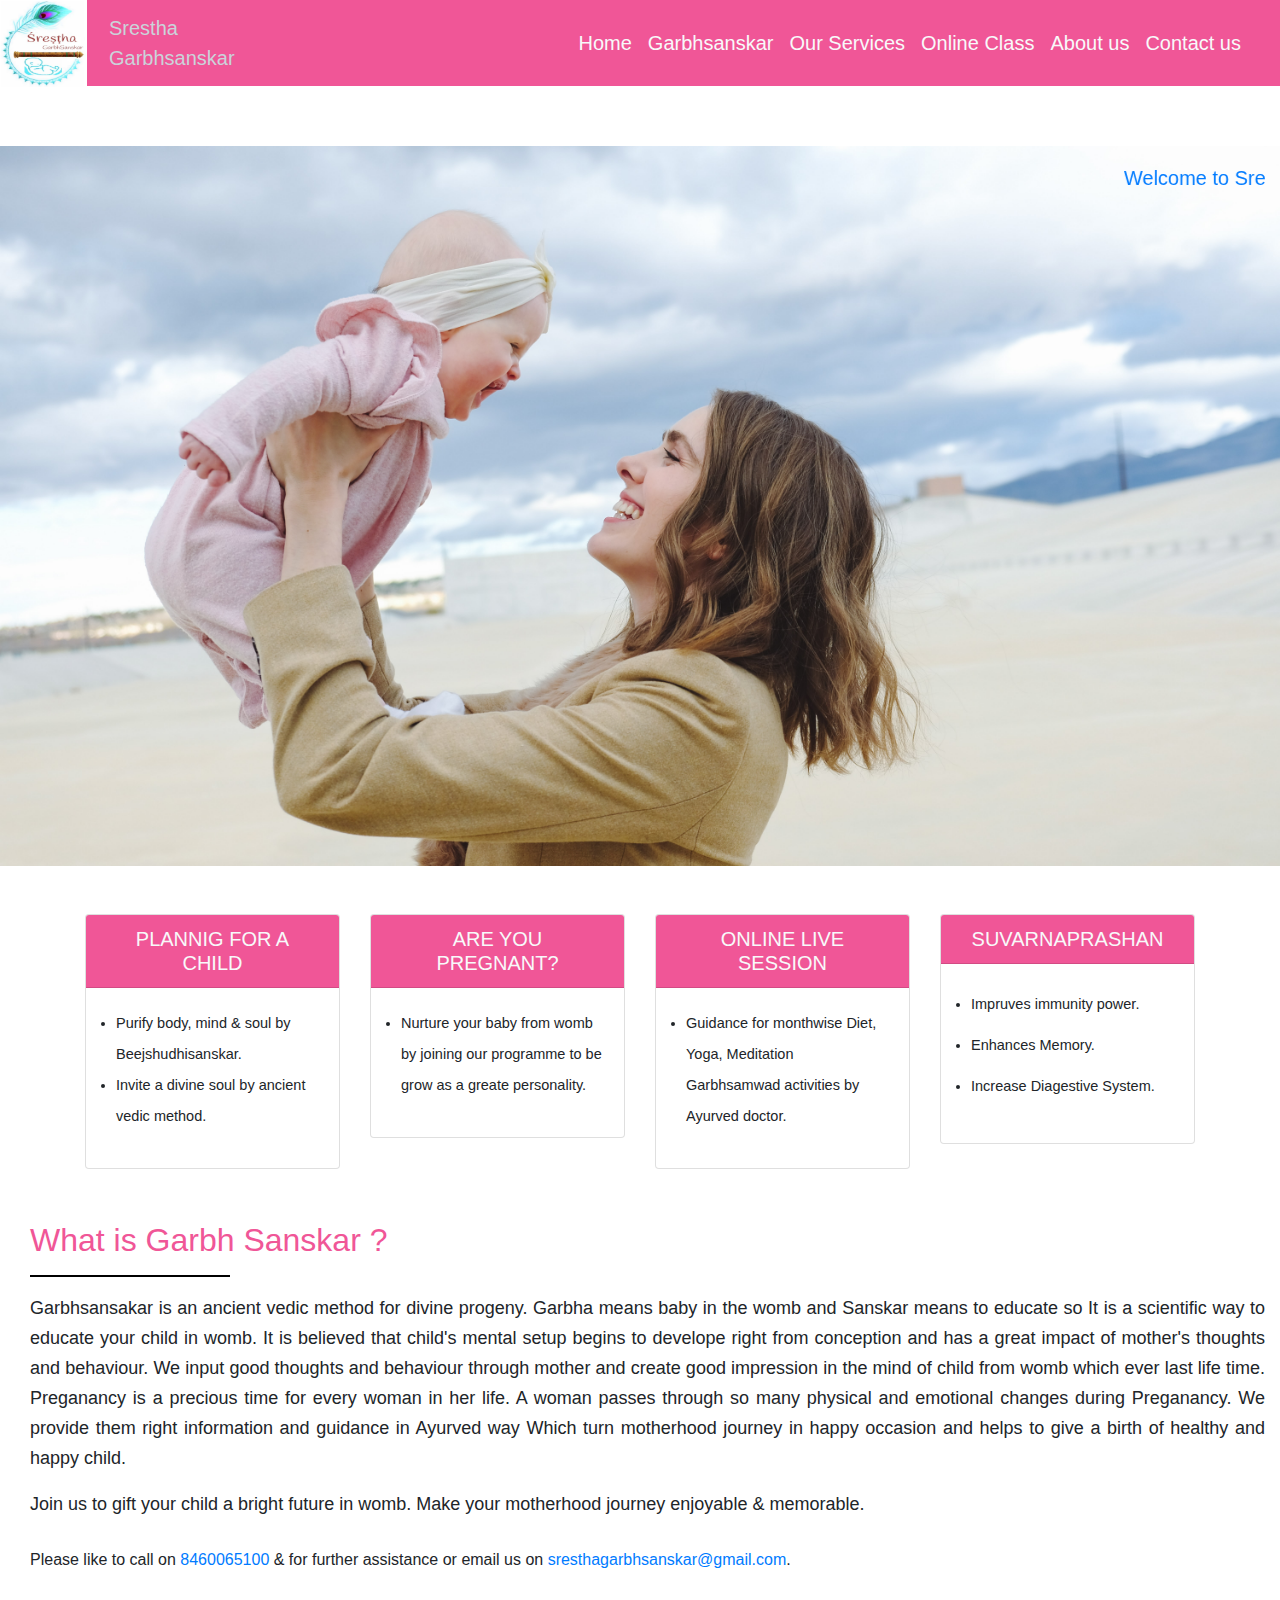
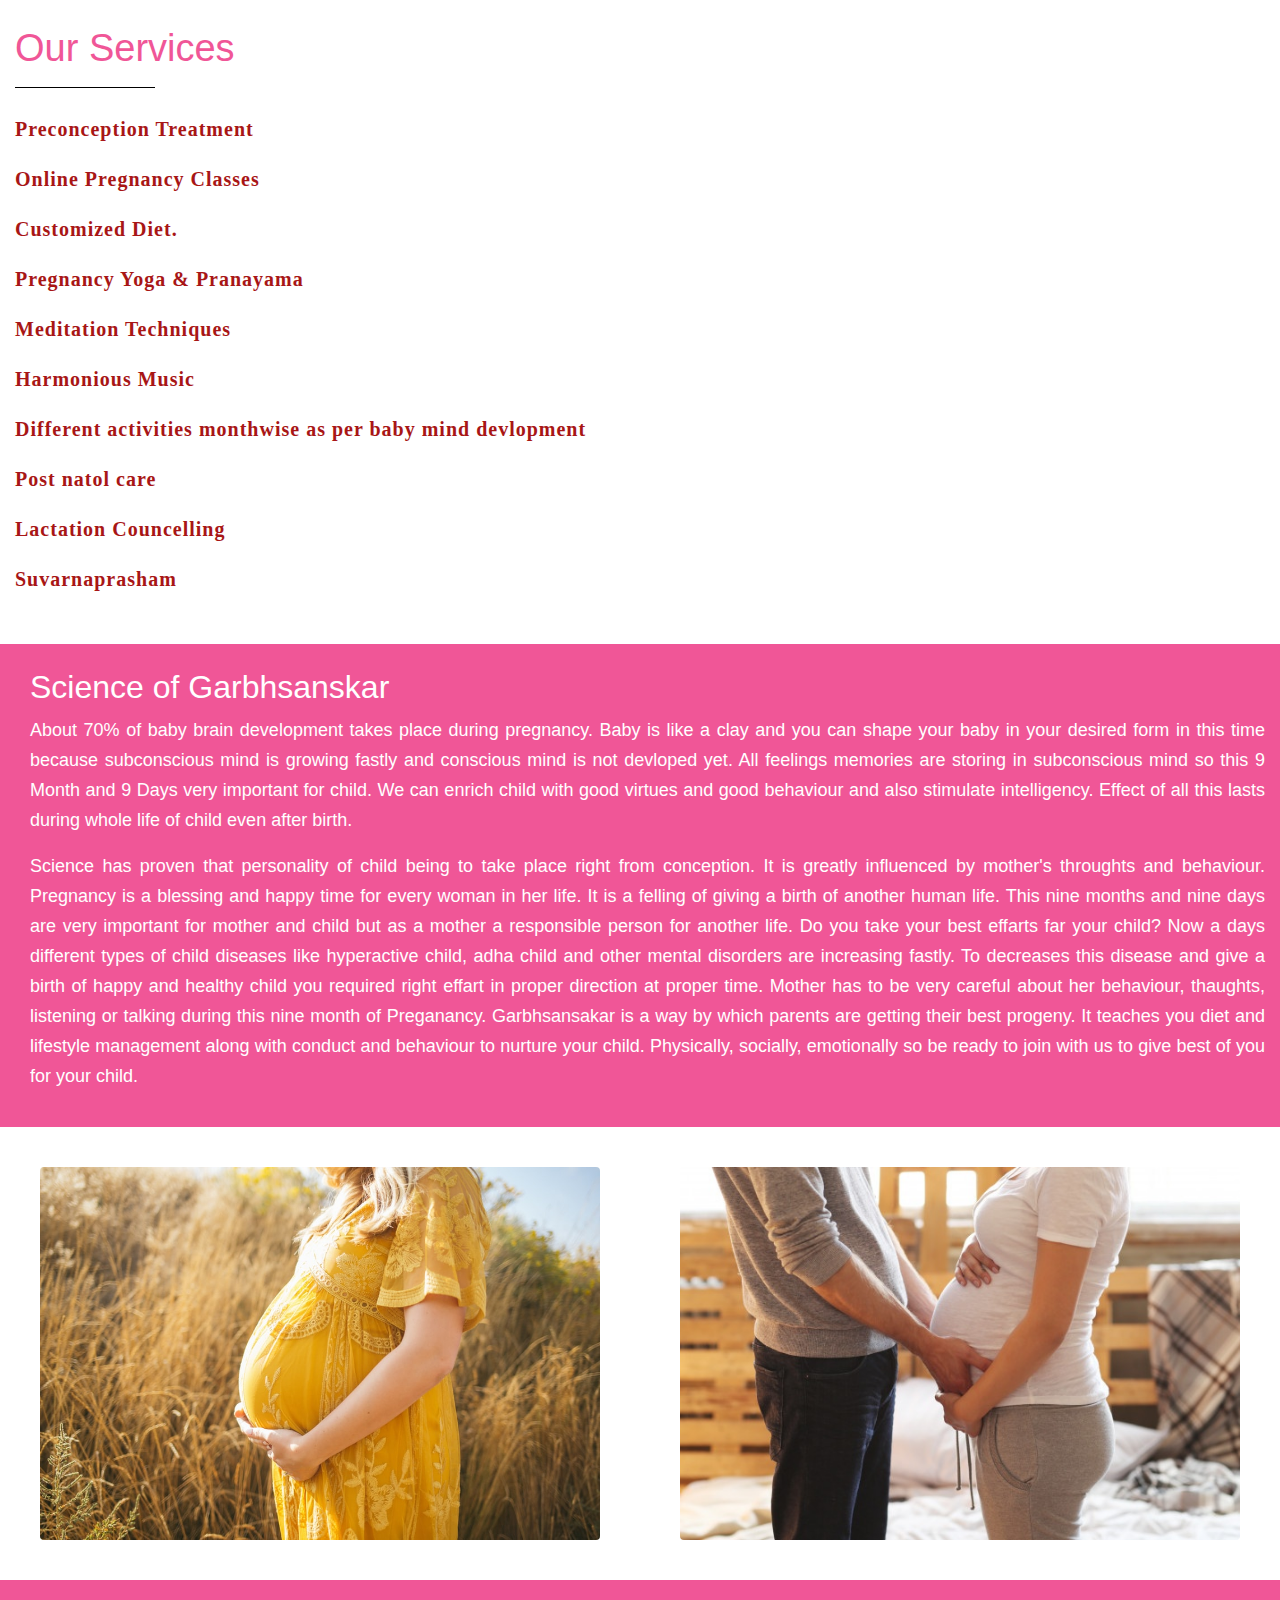
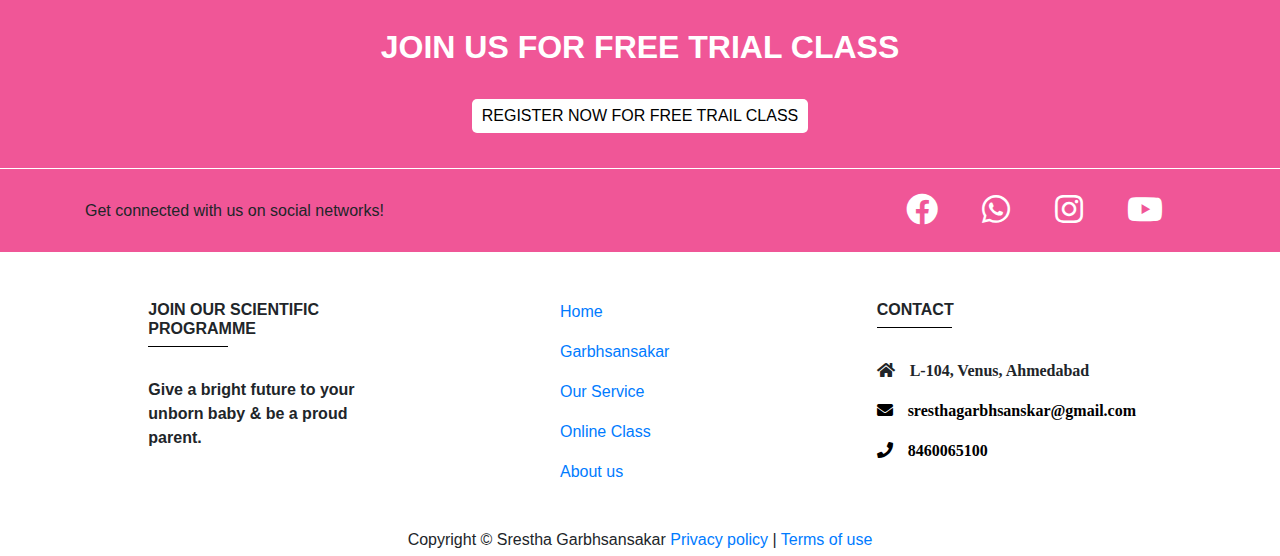
<file: index.html>
<!DOCTYPE html>
<html lang="en">

<head>
  <!-- <meta name="viewport" content="width=device-width, initial-scale=1"> -->
  <meta name="viewport" content="width=device-width, initial-scale=1, maximum-scale=1, user-scalable=no">
  <meta charset="UTF-8">
  <meta http-equiv="X-UA-Compatible" content="IE=edge">
  <meta name="viewport" content="width=device-width, initial-scale=1.0">
  <title>Srestha Garbhsanskar</title>
  <link rel="stylesheet" type="text/css"
    href="https://cdnjs.cloudflare.com/ajax/libs/font-awesome/5.15.3/css/all.min.css">
  <link rel="stylesheet" href="https://cdn.jsdelivr.net/npm/bootstrap@4.6.0/dist/css/bootstrap.min.css"
    integrity="undefined" crossorigin="anonymous">

  <script src="https://code.jquery.com/jquery-3.4.1.slim.min.js"
    integrity="sha384-J6qa4849blE2+poT4WnyKhv5vZF5SrPo0iEjwBvKU7imGFAV0wwj1yYfoRSJoZ+n"
    crossorigin="anonymous"></script>
  <script src="https://cdn.jsdelivr.net/npm/popper.js@1.16.0/dist/umd/popper.min.js"
    integrity="sha384-Q6E9RHvbIyZFJoft+2mJbHaEWldlvI9IOYy5n3zV9zzTtmI3UksdQRVvoxMfooAo"
    crossorigin="anonymous"></script>
  <script src="https://stackpath.bootstrapcdn.com/bootstrap/4.4.1/js/bootstrap.min.js"
    integrity="sha384-wfSDF2E50Y2D1uUdj0O3uMBJnjuUD4Ih7YwaYd1iqfktj0Uod8GCExl3Og8ifwB6"
    crossorigin="anonymous"></script>
  <link rel="stylesheet" href="hero.css">
</head>

<body>
  
  <nav class="navbar navbar-expand-lg fixed-top nest" style="background-color:#f05697;width: auto;">
    <div class="container-fluid">
      <a class="navbar-brand text-light lett" href="#">
        <img src="hero 1.png" alt="" style="width: 87px;height: 87px;" class="jkl">
        Srestha
        <br>
        Garbhsanskar
      </a>
      <button type="button" class="navbar-toggler" data-toggle="collapse" data-target="#id1">
        <i class="fa fa-bars" aria-hidden="true"></i>
      </button>
      <div class="collapse navbar-collapse" id="id1">
        <ul class="navbar-nav ml-auto">
          <li class="nav-item">
            <a class="nav-link text-light" aria-current="page" href="#">Home</a>
          </li>
          <li class="nav-item">
            <a class="nav-link text-light" aria-current="page" href="garbhsanskar.html">Garbhsanskar</a>

          <li class="nav-item">
            <a class="nav-link text-light" href="our.html">Our Services</a>
          </li>
          <li class="nav-item">
            <a class="nav-link text-light" href="class.html">Online Class</a>
          </li>
          <li class="nav-item">
            <a class="nav-link text-light" href="about.html">About us</a>
          </li>
          <li class="nav-item">
            <a class="nav-link text-light" href="https://api.whatsapp.com/message/EUW7HA3VGBU4K1">Contact us</a>
          </li>
        </ul>
      </div>
    </div>
    </div>
  </nav>
  
  <!-- <div class="gh"> -->
    <div class="container-fluid gh">
      <marquee behaviour="scroll" width="100%" direction="left" scrollamount="15">
        <h5 class="text-primary" style="margin-top: 20px;">
          Welcome to Srestha Garbhsanskars Complete Online Platform
      </marquee>
      </h5>
      </marquee>
    </div>
  <!-- </div> -->
  <section>
    <div class="container">
      <div class="row">
        <div class="col-lg-3 col-sm-8 mb-4 mt-5 jk">
          <div class="card mb-1">
            <h5 class="card-header text-center  text-light" style="background-color:#f05697;">PLANNIG FOR A CHILD
              </h4>
              <div class="card-body">
                <ul class="bcd">
                  <li>
                    Purify body, mind & soul by Beejshudhisanskar.
                  </li>
                  <li>
                    Invite a divine soul by ancient vedic method.
                  </li>
                </ul>
              </div>
          </div>
        </div>
        <div class="col-lg-3 col-sm-8 mb-4 mt-5 jk">
          <div class="card mb-1">
            <h5 class="card-header text-center  text-light" style="background-color:#f05697;">ARE YOU PREGNANT?</h4>
              <div class="card-body">
                <ul class="bcd">
                  <li>
                    Nurture your baby from womb by joining our programme to be grow as a greate personality.
                  </li>
                </ul>
              </div>
          </div>
        </div>
        <div class="col-lg-3 col-sm-8 mb-4 mt-5 jk">
          <div class="card mb-1">
            <h5 class="card-header text-center text-light" style="background-color:#f05697;"> ONLINE LIVE SESSION
            </h5>
            <div class="card-body">
              <ul class="bcd">
                <li>
                  Guidance for monthwise Diet, Yoga, Meditation Garbhsamwad activities by Ayurved doctor.
                </li>
              </ul>
            </div>
          </div>
        </div>
        <div class="col-lg-3 col-sm-8 mb-4 mt-5 jkm">
          <div class="card mb-1">
            <h5 class="card-header text-center  text-light" style="background-color:#f05697;">SUVARNAPRASHAN</h4>
              <div class="card-body">
                <ul class="bcd">
                  <li>
                    Impruves immunity power.
                  </li>
                  <li>
                    Enhances Memory.
                  </li>
                  <li>
                    Increase Diagestive System.
                  </li>
                </ul>
              </div>
          </div>
        </div>
      </div>
  </section>
  <section>
    <div class='col-lg-12'>
      <h2 class="pt-4" style="color:#f05697; margin-left: 15px;">What is Garbh Sanskar ?</h2>
      <hr style="width: 200px;height:0.5px; margin-left:15px;background-color: black ;">
      <p class="abc">Garbhsansakar is an ancient vedic method for divine progeny. Garbha means baby in the womb and
        Sanskar means to educate so It is a scientific way to educate your
        child
        in womb. It is believed that child's mental setup begins to develope right from
        conception and has a great impact of mother's thoughts and behaviour. We input good thoughts and behaviour
        through mother and create good impression in the mind of child from womb which ever last life time. Preganancy
        is a precious
        time for every woman in her life. A woman passes through so many physical and emotional changes during
        Preganancy. We provide them right information and guidance in Ayurved way Which turn motherhood journey in happy
        occasion and helps to give a birth of healthy and happy child.
      </p>
      <p class="abc">
        Join us to gift your child a bright future in womb. Make your motherhood journey enjoyable & memorable.
      </p>
      <p class="nak">Please like to call on <a href='tel:8460065100'>8460065100</a> & for further assistance or email us
        on <a href='mailto:sresthagarbhsanskar@gmail.com'>sresthagarbhsanskar@gmail.com</a>.</p>
    </div>
  </section>
  <div id="ab">
    <div class="ashu container-fluid">
      <div class='col-lg-12'>
        <h2 style="color:#f05697;text-align: justify;font-size: 38px;">Our Services</h2>
        <hr style="width: 140px;margin-left: 0px; background-color:black;">
        <div class="nmaj" style="font-size: 20px;height: max-content;">
          <a href="our.html" style="color: rgb(168, 22, 22);text-decoration: none;" aria-hidden="true"><b
              class="nmaj">Preconception Treatment</b></a><br>
          <a href="our.html" aria-hidden="true" style="color: rgb(168, 22, 22);text-decoration:
            none;"><b class="nmaj">Online Pregnancy Classes</b></a><br>
          <a href="our.html" aria-hidden="true" style="color: rgb(168, 22, 22);text-decoration: none;"><b
              class="nmaj">Customized Diet.</b></a><br>
          <a href="our.html" aria-hidden="true" style="color: rgb(168, 22, 22);text-decoration: none;"><b
              class="nmaj">Pregnancy Yoga &
              Pranayama</b></a><br>
          <a href="our.html" aria-hidden="true" style="color: rgb(168, 22, 22);text-decoration: none;"><b
              class="nmaj">Meditation Techniques</b></a><br>
          <a href="our.html" aria-hidden="true" style="color: rgb(168, 22, 22);text-decoration: none;"><b
              class="nmaj">Harmonious Music</b></a><br>
          <a href="our.html" aria-hidden="true" style="color: rgb(168, 22, 22);text-decoration: none;"><b
              class="nmaj">Different activities monthwise as per
              baby mind
              devlopment</b></a><br>
          <a href="our.html" aria-hidden="true" style="color: rgb(168, 22, 22);text-decoration: none;"><b
              class="nmaj">Post natol care</b></a><br>
          <a href="our.html" aria-hidden="true" style="color: rgb(168, 22, 22);text-decoration: none;"><b
              class="nmaj">Lactation Councelling</b></a><br>
          <a href="our.html" aria-hidden="true" style="color: rgb(168, 22, 22);text-decoration: none;"><b
              class="nmaj">Suvarnaprasham</b></a><br>
        </div>
      </div>
    </div>
  </div>
  <div class='col-lg-12 aj'>
    <h2 class="pt-4" style="color:white; margin-left: 15px;">Science of Garbhsanskar</h2>
    <p class="pqr">
      About 70% of baby brain development takes place during pregnancy. Baby is like a clay and you can shape your baby
      in your desired form in this time because subconscious mind is growing fastly and conscious mind is not devloped
      yet. All feelings memories are storing in subconscious mind so this 9 Month and 9 Days very important for child.
      We can enrich child with good virtues and good behaviour and also stimulate intelligency. Effect of all this lasts
      during whole life of child even after birth.
    </p>
    <p class="pqr">Science has proven that personality of child being to take place right from conception. It is greatly
      influenced by mother's throughts and behaviour. Pregnancy is a blessing and happy time for every woman in her
      life. It is a felling of giving a birth of another human life. This nine months and nine days are very important
      for mother and child but as a mother a responsible person for another life. Do you take your best effarts far your
      child? Now a days different types of child diseases like hyperactive child, adha child and other mental disorders
      are increasing fastly. To decreases this disease and give a birth of happy and healthy child you required right
      effart in proper direction at proper time. Mother has to be very careful about her behaviour, thaughts, listening
      or talking during this nine month of Preganancy. Garbhsansakar is a way by which parents are getting their best
      progeny. It teaches you diet and lifestyle management along with conduct and behaviour to nurture your child.
      Physically, socially, emotionally so be ready to join with us to give best of you for your child.
    </p>
  </div>

  <div class="row1 imgc">
    <div class="column1 imgc">
      <img src="lady.jfif" alt="Image1" class="rounded mx-auto d-block" style="width:100%">
    </div>
    <div class="column1 imgc">
      <img src="couple.jpg" alt="Image2" class="rounded mx-auto d-block" style="width:100%">
    </div>
  </div>
    <div class='col-lg-12 jj'>
    <h2 class="pt-5" style="color:white;"><b>JOIN US FOR FREE TRIAL CLASS</b></h2>
    <br>
    <button class="bt">
      <a href="https://wa.me/918460065100" style="color: black;text-decoration: none;">REGISTER NOW FOR FREE TRAIL
        CLASS</a>
    </button>
  </div>
  <footer class="page-footer font-small unique-color-dark">
    <div style="background-color:#f05697;">
      <div class="container">
        <div class="row py-4 d-flex align-items-center">
          <div class="col-md-6 col-lg-5 text-center text-md-left mb-4 mb-md-0">
            <h6 class="mb-0">Get connected with us on social networks!</h6>
          </div>
          <div class="col-md-6 col-lg-7 text-center text-md-right">
            <a href="https://www.facebook.com/Sresthagarbhsanskar/" class="fab fa-facebook fa-2x px-2 mr-4"
              style="color: white; text-decoration: none;"> </a>
            <a href="https://wa.me/918460065100" class="fab fa-whatsapp fa-2x px-2 mr-4"
              style="color: white; text-decoration: none;"> </a>
            <a href="https://www.instagram.com/invites/contact/?i=1d3l0dghj39b1&utm_content=mlavpvs"
              class="fab fa-instagram fa-2x px-2 mr-4" style="color: white;text-decoration: none;">
            </a>
            <!-- <a href="mailto:drjknakum@gmail.com" class="fa fa-envelope fa-2x px-2 mr-4" style="color:white; text-decoration: none;">
            </a> -->
            <a href="https://www.youtube.com/channel/UCugud4tsBYFS9ceZE3rSoVQ" class="fab fa-youtube fa-2x px-2 mr-4"
              style="text-decoration: none; color: white;"> </a>
            </a>
          </div>
        </div>
      </div>
    </div>
    <div style="background-color:white;">
      <div class="container text-center text-md-left mt-0">
        <div class="row pt-5">
          <div class="col-md-3 col-lg-4 col-xl-3 mx-auto mb-4">
            <h6 class="text-uppercase font-weight-bold">Join our scientific programme</h6>
            <hr class="deep-purple accent-2 mb-4 mt-0 d-inline-block mx-auto"
              style="width: 80px;background-color: black;">
            <p><b>Give a bright future to your unborn baby & be a proud parent.</b></p>
          </div>
          <div class="col-md-2 col-lg-2 col-xl-2 mx-auto mb-4">
            <p>
              <a href="hero.html">Home</a>
            </p>
            <p>
              <a href="garbhsanskar.html">Garbhsansakar</a>
            </p>
            <p>
              <a href="our.html">Our Service</a>
            </p>
            <p>
              <a href="class.html">Online Class</a>
            </p>
            <p>
              <a href="about.html">About us</a>
            </p>
          </div>
          <div class="col-md-4 col-lg-3 col-xl-3 mx-auto mb-md-0 mb-4">
            <h6 class="text-uppercase font-weight-bold">Contact</h6>
            <hr class="deep-purple accent-2 mb-4 mt-0 d-inline-block mx-auto"
              style="width: 75px;background-color: black;">
            <p>
              <i class="fas fa-home mr-3"><span style="margin-left: 15px;">L-104, Venus, Ahmedabad</span></i>
            </p>
            <p>
              <a href="mailto:sresthagarbhsanskar@gmail.com" style="text-decoration: none; color: black;"
                class="fas fa-envelope mr-3"><span style="margin-left:15px;">sresthagarbhsanskar@gmail.com</span></a>
            </p>
            <p>
              <a href='tel:8460065100' style="text-decoration: none; color: black;" class="fas fa-phone mr-3"><span
                  style="margin-left:15px;">8460065100</span></a>
            </p>
          </div>
        </div>
      </div>
      <div class="footer-copyright text-center py-1"> Copyright &#169; Srestha Garbhsansakar
        <a href="#" class="symbols">Privacy policy</a>
        |
        <a href="#" class="symbols">Terms of use</a>
      </div>
    </div>
  </footer>
</body>

</html>
</file>
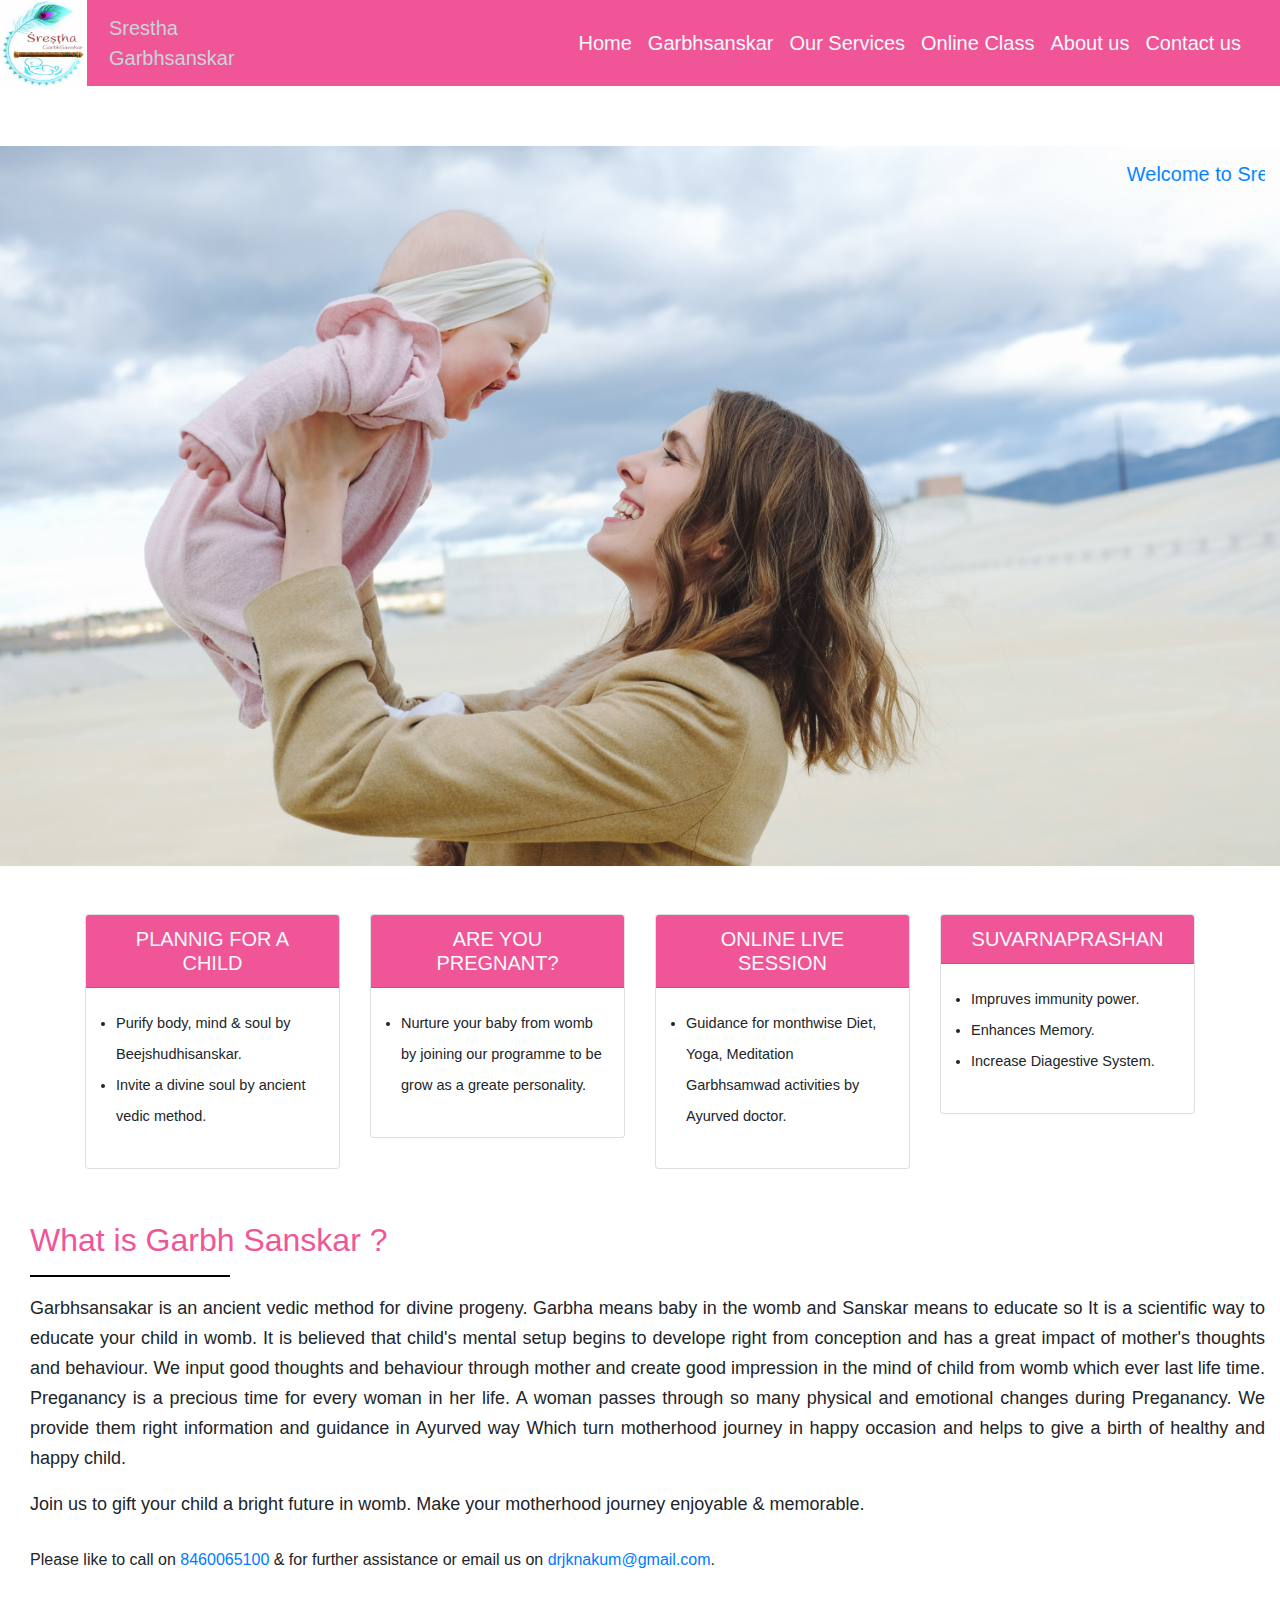
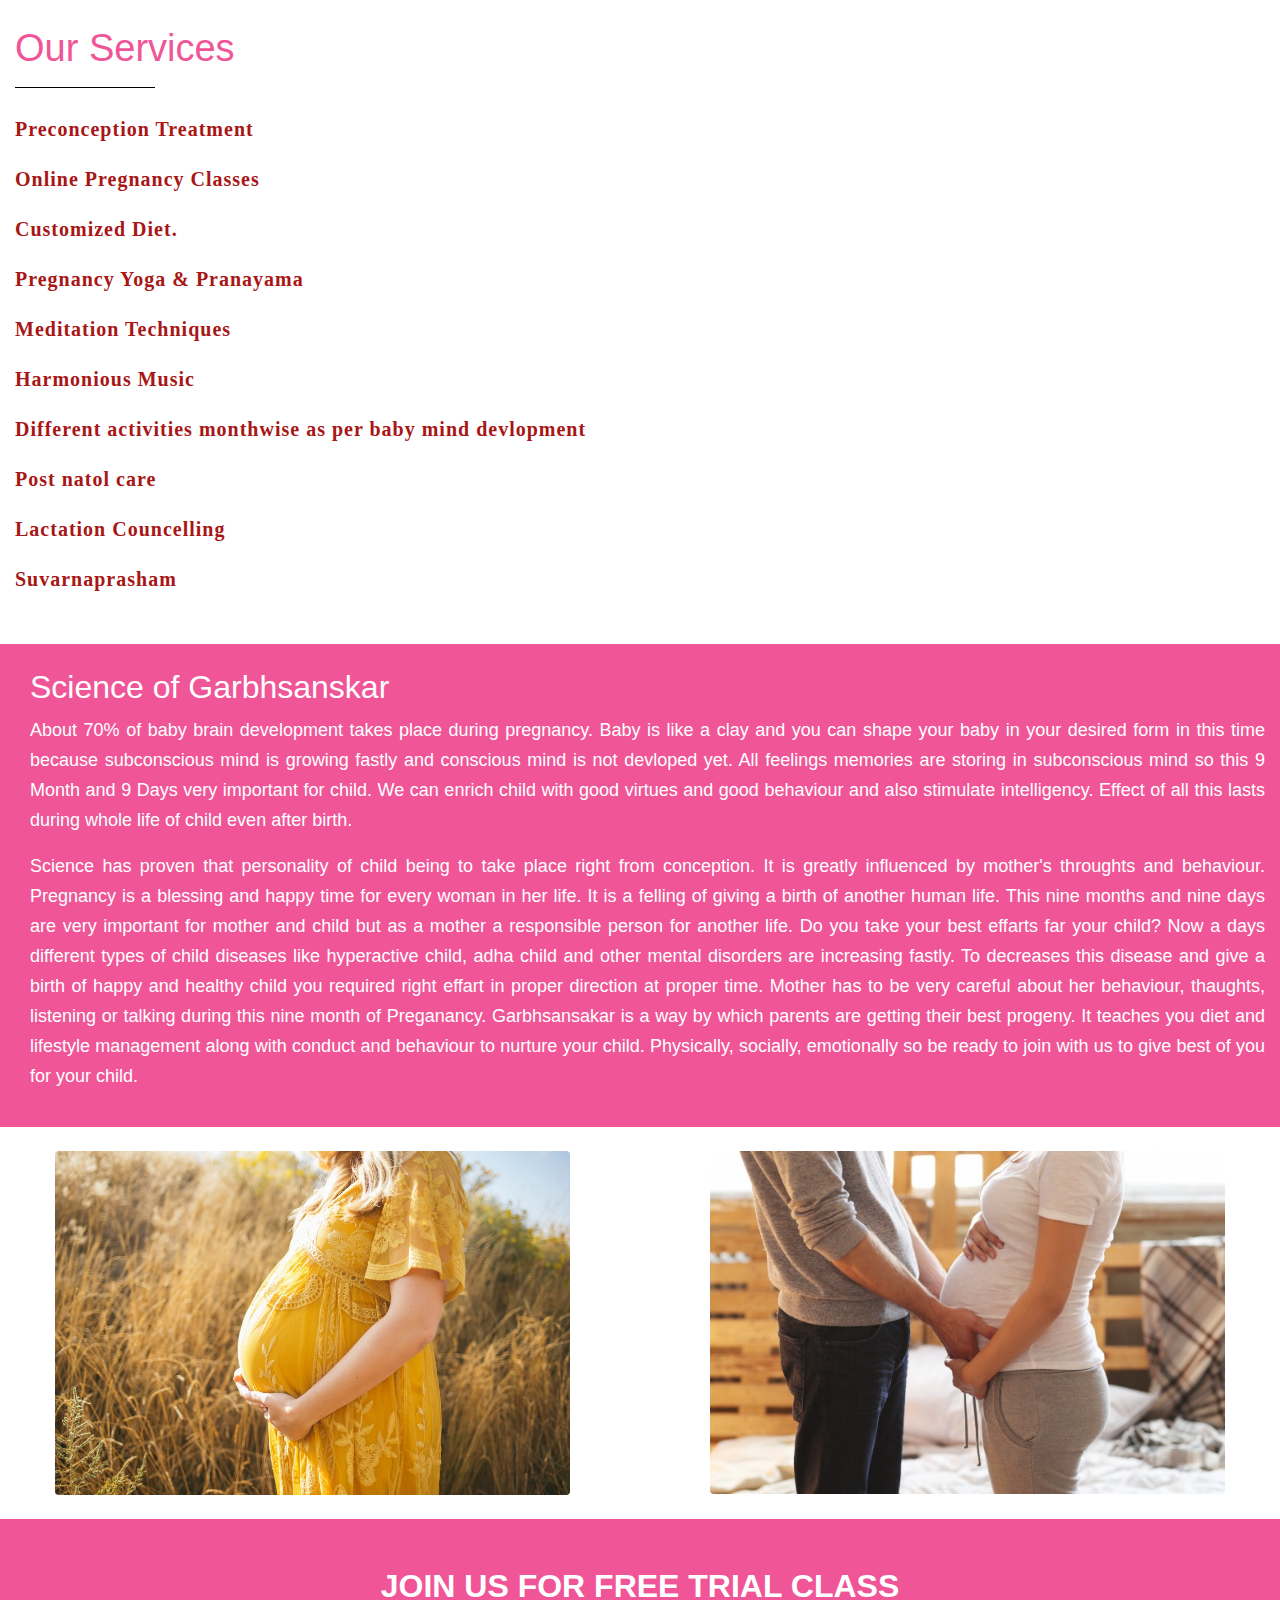
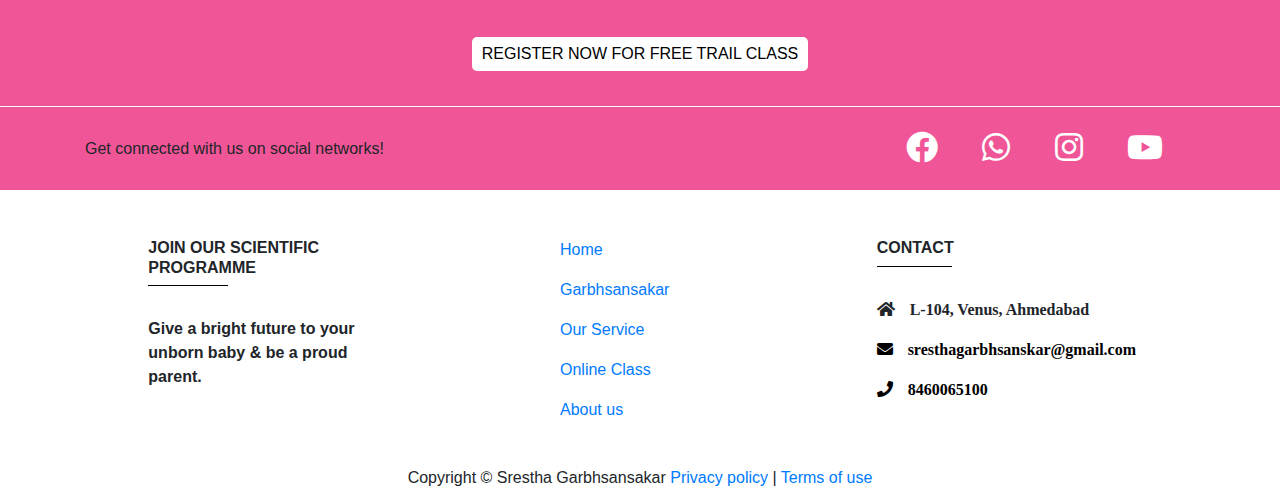
<file: hero (1) (1).html>
<!DOCTYPE html>
<html lang="en">

<head>
  <!-- <meta name="viewport" content="width=device-width, initial-scale=1"> -->
  <meta name="viewport" content="width=device-width, initial-scale=1, maximum-scale=1, user-scalable=no">
  <meta charset="UTF-8">
  <meta http-equiv="X-UA-Compatible" content="IE=edge">
  <meta name="viewport" content="width=device-width, initial-scale=1.0">
  <title>Srestha Garbhsanskar</title>
  <link rel="stylesheet" type="text/css"
    href="https://cdnjs.cloudflare.com/ajax/libs/font-awesome/5.15.3/css/all.min.css">
  <link rel="stylesheet" href="https://cdn.jsdelivr.net/npm/bootstrap@4.6.0/dist/css/bootstrap.min.css"
    integrity="undefined" crossorigin="anonymous">

  <script src="https://code.jquery.com/jquery-3.4.1.slim.min.js"
    integrity="sha384-J6qa4849blE2+poT4WnyKhv5vZF5SrPo0iEjwBvKU7imGFAV0wwj1yYfoRSJoZ+n"
    crossorigin="anonymous"></script>
  <script src="https://cdn.jsdelivr.net/npm/popper.js@1.16.0/dist/umd/popper.min.js"
    integrity="sha384-Q6E9RHvbIyZFJoft+2mJbHaEWldlvI9IOYy5n3zV9zzTtmI3UksdQRVvoxMfooAo"
    crossorigin="anonymous"></script>
  <script src="https://stackpath.bootstrapcdn.com/bootstrap/4.4.1/js/bootstrap.min.js"
    integrity="sha384-wfSDF2E50Y2D1uUdj0O3uMBJnjuUD4Ih7YwaYd1iqfktj0Uod8GCExl3Og8ifwB6"
    crossorigin="anonymous"></script>
  <link rel="stylesheet" href="hero.css">
</head>

<body>
  <nav class="navbar navbar-expand-lg fixed-top nest" style="background-color:#f05697;width: auto;">
    <div class="container-fluid"> 
      <a class="navbar-brand text-light lett" href="#">
        <img src="hero 1.png" alt="" style="width: 87px;height: 87px;" class="jkl">
        Srestha
        <br>
         Garbhsanskar
      </a>
      <button type="button" class="navbar-toggler" data-toggle="collapse" data-target="#id1">
        <i class="fa fa-bars" aria-hidden="true"></i>
      </button>
      <div class="collapse navbar-collapse" id="id1">
        <ul class="navbar-nav ml-auto">
          <li class="nav-item">
            <a class="nav-link text-light" aria-current="page" href="#">Home</a>
          </li>
          <li class="nav-item">
            <a class="nav-link text-light" aria-current="page" href="garbhsanskar.html">Garbhsanskar</a>

          <li class="nav-item">
            <a class="nav-link text-light" href="our.html">Our Services</a>
          </li>
          <li class="nav-item">
            <a class="nav-link text-light" href="class.html">Online Class</a>
          </li>
          <li class="nav-item">
            <a class="nav-link text-light" href="about.html">About us</a>
          </li>
          <li class="nav-item">
            <a class="nav-link text-light" href="https://api.whatsapp.com/message/EUW7HA3VGBU4K1">Contact us</a>
          </li>
        </ul>
      </div>
    </div>
    </div>
  </nav>
  <div class="gh">
    <div class="container-fluid">
      <marquee behaviour="scroll" width="100%" direction="left" scrollamount="15">
        <h5 class="text-primary mt-3 ">
          Welcome to Srestha Garbhsanskars Complete Online Platform  
          </marquee>
        </h5>
      </marquee>
    </div>
  </div>
  <section>
    <div class="container">
      <div class="row">
        <div class="col-lg-3 col-sm-8 mb-4 mt-5 jk">
          <div class="card mb-1">
            <h5 class="card-header text-center  text-light" style="background-color:#f05697;">PLANNIG FOR A CHILD
              </h4>
              <div class="card-body">
                <ul class="bcd">
                  <li>
                    Purify body, mind & soul by Beejshudhisanskar.
                  </li>
                  <li>
                    Invite a divine soul by ancient vedic method.
                  </li>
                </ul>
              </div>
          </div>
        </div>
        <div class="col-lg-3 col-sm-8 mb-4 mt-5 jk">
          <div class="card mb-1">
            <h5 class="card-header text-center  text-light" style="background-color:#f05697;">ARE YOU PREGNANT?</h4>
              <div class="card-body">
                <ul class="bcd">
                  <li>
                    Nurture your baby from womb by joining our programme to be grow as a greate personality.
                  </li>
                </ul>
              </div>
          </div>
        </div>
        <div class="col-lg-3 col-sm-8 mb-4 mt-5 jk">
          <div class="card mb-1">
            <h5 class="card-header text-center text-light" style="background-color:#f05697;"> ONLINE LIVE SESSION
            </h5>
            <div class="card-body">
              <ul class="bcd">
                <li>
                  Guidance for monthwise Diet, Yoga, Meditation Garbhsamwad activities by Ayurved doctor.
                </li>
              </ul>
            </div>
          </div>
        </div>
        <div class="col-lg-3 col-sm-8 mb-4 mt-5 jk">
          <div class="card mb-1">
            <h5 class="card-header text-center  text-light" style="background-color:#f05697;">SUVARNAPRASHAN</h4>
              <div class="card-body">
                <ul class="bcd">
                  <li>
                    Impruves immunity power.
                  </li>
                  <li>
                    Enhances Memory.
                  </li>
                  <li>
                    Increase Diagestive System.
                  </li>
                </ul>
              </div>
          </div>
        </div>
      </div>
  </section>
  <section>
    <div class='col-lg-12 col-md-3 '>
      <h2 class="pt-4" style="color:#f05697; margin-left: 15px;">What is Garbh Sanskar ?</h2>
      <hr style="width: 200px;height:0.5px; margin-left:15px;background-color: black ;">
      <p class="abc">Garbhsansakar is an ancient vedic method for divine progeny. Garbha means baby in the womb and
        Sanskar means to educate so It is a scientific way to educate your
        child
        in womb. It is believed that child's mental setup begins to develope right from
        conception and has a great impact of mother's thoughts and behaviour. We input good thoughts and behaviour
        through mother and create good impression in the mind of child from womb which ever last life time. Preganancy
        is a precious
        time for every woman in her life. A woman passes through so many physical and emotional changes during
        Preganancy. We provide them right information and guidance in Ayurved way Which turn motherhood journey in happy
        occasion and helps to give a birth of healthy and happy child.
      </p>
      <p class="abc">
        Join us to gift your child a bright future in womb. Make your motherhood journey enjoyable & memorable.
      </p>
      <p class="nak">Please like to call on <a href='tel:8460065100'>8460065100</a> & for further assistance or email us
        on <a href='mailto:drjknakum@gmail.com'>drjknakum@gmail.com</a>.</p>
    </div>
  </section>
  <div id="ab">
    <div class="ashu container-fluid">
      <div class='col-lg-12 col-md-3'>
        <h2 style="color:#f05697;text-align: justify;font-size: 38px;">Our Services</h2>
        <hr style="width: 140px;margin-left: 0px; background-color:black;">
        <div class="nmaj" style="font-size: 20px;height: max-content;">
          <a href="our.html"  style="color: rgb(168, 22, 22);text-decoration: none;"
            aria-hidden="true"><b class="nmaj">Preconception Treatment</b></a><br>
          <a href="our.html"  aria-hidden="true" style="color: rgb(168, 22, 22);text-decoration:
            none;"><b class="nmaj">Online Pregnancy Classes</b></a><br>
          <a href="our.html"  aria-hidden="true"
            style="color: rgb(168, 22, 22);text-decoration: none;"><b class="nmaj">Customized Diet.</b></a><br>
          <a href="our.html"  aria-hidden="true"
            style="color: rgb(168, 22, 22);text-decoration: none;"><b class="nmaj">Pregnancy Yoga &
              Pranayama</b></a><br>
          <a href="our.html"  aria-hidden="true"
            style="color: rgb(168, 22, 22);text-decoration: none;"><b class="nmaj">Meditation Techniques</b></a><br>
          <a href="our.html" aria-hidden="true"
            style="color: rgb(168, 22, 22);text-decoration: none;"><b class="nmaj">Harmonious Music</b></a><br>
          <a href="our.html" aria-hidden="true"
            style="color: rgb(168, 22, 22);text-decoration: none;"><b class="nmaj">Different activities monthwise as per
              baby mind
              devlopment</b></a><br>
          <a href="our.html"  aria-hidden="true"
            style="color: rgb(168, 22, 22);text-decoration: none;"><b class="nmaj">Post natol care</b></a><br>
          <a href="our.html"  aria-hidden="true"
            style="color: rgb(168, 22, 22);text-decoration: none;"><b class="nmaj">Lactation Councelling</b></a><br>
          <a href="our.html"  aria-hidden="true"
            style="color: rgb(168, 22, 22);text-decoration: none;"><b class="nmaj">Suvarnaprasham</b></a><br>
        </div>
      </div>
    </div>
  </div>
  <div class='col-lg-12 col-md-3 aj'>
    <h2 class="pt-4" style="color:white; margin-left: 15px;">Science of Garbhsanskar</h2>
    <p class="pqr">
      About 70% of baby brain development takes place during pregnancy. Baby is like a clay and you can shape your baby
      in your desired form in this time because subconscious mind is growing fastly and conscious mind is not devloped
      yet. All feelings memories are storing in subconscious mind so this 9 Month and 9 Days very important for child.
      We can enrich child with good virtues and good behaviour and also stimulate intelligency. Effect of all this lasts
      during whole life of child even after birth.
    </p>
    <p class="pqr">Science has proven that personality of child being to take place right from conception. It is greatly influenced by mother's throughts and behaviour. Pregnancy is a blessing and happy time for every woman in her life. It is a felling of giving a birth of another human life. This nine months and nine days are very important for mother and child but as a mother a responsible person for another life. Do you take your best effarts far your child? Now a days different types of child diseases like hyperactive child, adha child and other mental disorders are increasing fastly. To decreases this disease and give a birth of happy and healthy child you required right effart in proper direction at proper time. Mother has to be very careful about her behaviour, thaughts, listening or talking during this nine month of Preganancy. Garbhsansakar is a way by which parents are getting their best progeny. It teaches you diet and lifestyle management along with conduct and behaviour to nurture your child. Physically, socially, emotionally so be ready to join with us to give best of you for your child.
    </p>
  </div>
  <div class="row justify-content-around">
    <div class="col-md-5 my-4">
      <img src="lady.jfif" alt="Image1" class="rounded mx-auto d-block" width="100%">
    </div>
    <div class="col-md-5 my-4">
      <img src="couple.jpg" alt="Image2" class="rounded mx-auto d-block" width="100%">
    </div>
    
  </div>
  <div class='col-lg-12 col-md-4 jj'>
    <h2 class="pt-5" style="color:white;"><b>JOIN US FOR FREE TRIAL CLASS</b></h2>
    <br>
    <button class="bt">
      <a href="https://wa.me/918460065100" style="color: black;text-decoration: none;">REGISTER NOW FOR FREE TRAIL
        CLASS</a>
    </button>
  </div>
  <footer class="page-footer font-small unique-color-dark">
    <div style="background-color:#f05697;">
      <div class="container">
        <div class="row py-4 d-flex align-items-center">
          <div class="col-md-6 col-lg-5 text-center text-md-left mb-4 mb-md-0">
            <h6 class="mb-0">Get connected with us on social networks!</h6>
          </div>
          <div class="col-md-6 col-lg-7 text-center text-md-right">
            <a href="https://www.facebook.com/Sresthagarbhsanskar/" class="fab fa-facebook fa-2x px-2 mr-4"
              style="color: white; text-decoration: none;"> </a>
            <a href="https://api.whatsapp.com/message/EUW7HA3VGBU4K1"
              class="fab fa-whatsapp fa-2x px-2 mr-4" style="color: white; text-decoration: none;"> </a>
            <a href="https://www.instagram.com/invites/contact/?i=1d3l0dghj39b1&utm_content=mlavpvs"
              class="fab fa-instagram fa-2x px-2 mr-4" style="color: white;text-decoration: none;">
            </a>
            <!-- <a href="mailto:drjknakum@gmail.com" class="fa fa-envelope fa-2x px-2 mr-4" style="color:white; text-decoration: none;">
            </a> -->
            <a href="https://www.youtube.com/channel/UCugud4tsBYFS9ceZE3rSoVQ" class="fab fa-youtube fa-2x px-2 mr-4" style="text-decoration: none; color: white;"> </a>
            </a>
          </div>
        </div>
      </div>
    </div>
    <div style="background-color:white;">
      <div class="container text-center text-md-left mt-0">
        <div class="row pt-5">
          <div class="col-md-3 col-lg-4 col-xl-3 mx-auto mb-4">
            <h6 class="text-uppercase font-weight-bold">Join our scientific programme</h6>
            <hr class="deep-purple accent-2 mb-4 mt-0 d-inline-block mx-auto"
              style="width: 80px;background-color: black;">
            <p><b>Give a bright future to your unborn baby & be a proud parent.</b></p>
          </div>
          <div class="col-md-2 col-lg-2 col-xl-2 mx-auto mb-4">
            <p>
              <a href="hero.html">Home</a>
            </p>
            <p>
              <a href="garbhsanskar.html">Garbhsansakar</a>
            </p>
            <p>
              <a href="our.html">Our Service</a>
            </p>
            <p>
              <a href="class.html">Online Class</a>
            </p>
            <p>
              <a href="about.html">About us</a>
            </p>
          </div>
          <div class="col-md-4 col-lg-3 col-xl-3 mx-auto mb-md-0 mb-4">
            <h6 class="text-uppercase font-weight-bold">Contact</h6>
            <hr class="deep-purple accent-2 mb-4 mt-0 d-inline-block mx-auto"
              style="width: 75px;background-color: black;">
            <p>
              <i class="fas fa-home mr-3"><span style="margin-left: 15px;">L-104, Venus, Ahmedabad</span></i>
            </p>
            <p>
              <a href="mailto:sresthagarbhsanskar@gmail.com" style="text-decoration: none; color: black;" class="fas fa-envelope mr-3"><span style="margin-left:15px;">sresthagarbhsanskar@gmail.com</span></a>
            </p>
            <p>
              <a href='tel:8460065100' style="text-decoration: none; color: black;"class="fas fa-phone mr-3"><span style="margin-left:15px;">8460065100</span></a>
            </p>
          </div>
        </div>
      </div>
      <div class="footer-copyright text-center py-1"> Copyright &#169; Srestha Garbhsansakar
        <a href="#" class="symbols">Privacy policy</a>
        |
        <a href="#" class="symbols">Terms of use</a>
      </div>
    </div>
  </footer>
</body>

</html>
</file>
<file: hero.css>
*
{
    margin: 0;
    padding:0;
}
.gh{
    background-image: url("photo.jpg");
    height: 120vh;
    width: 100%;
    margin-top: 26px;
    background-size: cover;
}
@media screen and (max-width: 500px) {
    .gh {
      margin-top: 86px;
      height: 40vh;
    }
  }


  @media screen and (max-width: 1366px) {
    .gh {
        margin-top: 86px;
        height: 80vh;
    }
  }

.nest{
    font-size: 20px;
    /* padding-bottom: 8px;
    padding-top: 8px; */
    /* top: 0; */
}

.lett{
    margin-left: 78px;
}
.jkl{
    position: absolute;
    left: 0;
    top: 0;
}
.bt{
    display: flex;
    align-items: center;
    justify-self: center;
    color:black;
    background-color:white;
    border-radius: 5px;
    border: none;
    padding:5px 10px;
    margin-bottom: 20px;
}
.nv{
    font-size: 16px;
    line-height: 30px;
    text-align:justify;
    margin-left: 15px;
    
}
.colo
{
    color: white;
    font-size: 18px;
}
body {
    padding: 0px;
    padding-top: 56px;
    margin: 0px;
}
.naku{
    font-size: 16px;
    margin-left: 30px;
}
.abc{
    font-size: 18px;
    line-height: 30px;
    text-align:justify;
    margin-left: 15px;
    

}
.nak{
    line-height: 20px;
    padding-top: 15px;
    margin-left: 15px;
}
.ashu {
 background-image: url(pic.jpeg); 
     padding: 40px 0;
           background-size: cover;
            background-repeat: no-repeat;
            background-attachment: fixed;
            /* opacity:0.8; */
            
                      
 }
 body {
    padding: 0px;
    padding-top: 60px;
    margin: 0px;
}

@media (max-width: 979px) {
    body {
        padding-top: 0px;
    }
}

#div2 {
    height: calc(100vh - 56px);
    position: relative;
}
 .nmaj{
     line-height: 50px;
     color:rgb(168, 22, 22);
     letter-spacing: 1px;
     font-family:'Times New Roman', Times, serif;
     text-align:justify;
     
 }
i{
    margin-right: 10px;
    
}
.bcd
{
    font-family:-apple-system, BlinkMacSystemFont, 'Segoe UI', Roboto, Oxygen, Ubuntu, Cantarell, 'Open Sans', 'Helvetica Neue', sans-serif;
    font-size: 14.5px;
    padding-left: 10px;
}
.dk{
    margin-left: 100px;
}
.jk{
    text-align:start;
    line-height: 31px;
}
.jkm{
    text-align:start;
    line-height: 41px;
}
.aj{
    background-color:#f05697;
    padding-bottom: 20px;
}
.jj{
    background-color:#f05697;
    display: flex;
    justify-content: center;
    align-items: center;
    flex-direction: column;
    text-align: center;
    padding-bottom: 15px;
    margin-bottom: 1px;
    flex: 100%;
}
/* .logo-image{
    width: 60px;
    height: 60px;
    /* border-radius: 50%; */
    
    /* margin-top: -6px; */
/* } */ */
.drop {
    color: white;
    border-color: white;
    text-decoration: none;
}
.mj{
    background-color:aliceblue;
    padding-bottom: 20px;
     margin-top: 5px; 
}
.pqr{
        font-size: 18px;
        line-height: 30px;
        text-align:justify;
        margin-left: 15px;
        color: white;
}


@media (max-width: 979px) {
    body {
        padding-top: 0px;
    }
}

* {
    box-sizing: border-box;
  }
  
  .column1 {
    float: left;
    width: 50%;
    padding: 40px;
    text-align: center;
  }
  
  /* Clearfix (clear floats) */
  .row1::after {
    content: "";
    clear: both;
    display: table;
  }
  
  /* Responsive layout - makes the three columns stack on top of each other instead of next to each other */
  @media screen and (max-width: 500px) {
    .column1 {
      width: 100%;
    }
  }
.imgc {
    display: block;
    margin-left: auto;
    margin-right: auto;
}
</file>
